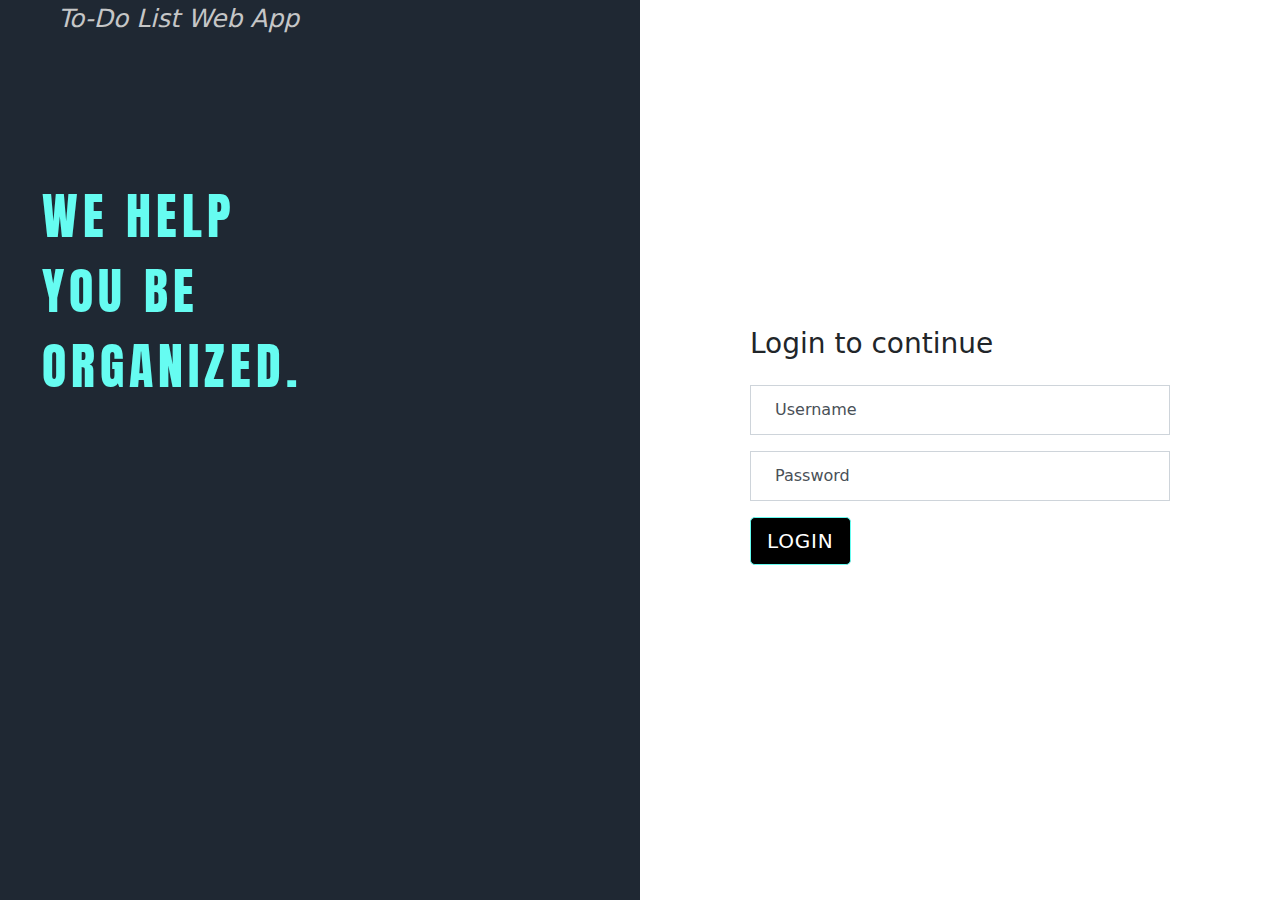
<file: index.html>
<!DOCTYPE html>
<html lang="en">
<head>
    <meta charset="UTF-8">
    <meta http-equiv="X-UA-Compatible" content="IE=edge">
    <meta name="viewport" content="width=device-width, initial-scale=1.0">
    <title>ToDoList Web App</title>
    <link rel="stylesheet" href="css/style.css">
    <link rel="stylesheet" href="css/bootstrap.min.css">
    <link href="https://fonts.googleapis.com/css2?family=Merienda&display=swap" rel="stylesheet">
    <link rel="stylesheet" href="https://cdnjs.cloudflare.com/ajax/libs/font-awesome/5.15.3/css/all.min.css" integrity="sha512-iBBXm8fW90+nuLcSKlbmrPcLa0OT92xO1BIsZ+ywDWZCvqsWgccV3gFoRBv0z+8dLJgyAHIhR35VZc2oM/gI1w==" crossorigin="anonymous" referrerpolicy="no-referrer" />
    <link rel="preconnect" href="https://fonts.googleapis.com">
<link rel="preconnect" href="https://fonts.gstatic.com" crossorigin>
<link href="https://fonts.googleapis.com/css2?family=Anton&display=swap" rel="stylesheet">
</head>
<body>
    <div class="container-fluid">
        <div class="row no-gutter">
          <div class="d-none d-md-flex col-md-4 col-lg-6 " style="background-color: #1f2833;">
           <div> <div> <i class="far   fa-list-alt" style="color: #c5c6c7; margin: 30px; font-size: 25px;">  &nbsp; To-Do List Web App</i></div>
            <div  style="color:#66fcf1 ;"> <p style="font-size: 50px; margin-top:140px; margin-left: 30px; font-family: 'Anton', sans-serif; letter-spacing: 5PX;">WE HELP<br> YOU BE <br> ORGANIZED.</p></div></div>
           
        </div>
          <div class="col-md-8 col-lg-6">
            <div class="login d-flex align-items-center py-5">
              <div class="container">
                <div class="row">
                  <div class="col-md-8 col-lg-9 mx-auto" style="padding-bottom: 0%;">
                    <h3 class="login-heading mb-4"> <b> Login to continue</b></h3>
                    <form action="main.html" onsubmit="return validation();">
                      <div class="form-label-group">
                        <input type="text" id="inputEmail" class="form-control" placeholder="Email address" style="border-radius: 0%;">
                        <label for="inputEmail">Username</label>
                        
                      </div>
                      
      
                      <div class="form-label-group">
                        <input type="password" id="inputPassword" class="form-control" placeholder="Password" style="border-radius: 0%;" >
                        <label for="inputPassword">Password</label>
                        
                      </div>
                      
      
                      
                      <button class="btn btn-lg btn-primary btn-block btn-login text-uppercase font-weight-bold mb-2" style="border-color: #66fcf1; background-color: black;" type="submit">Login</button>
                      
                        
                    </form>
                  </div>
                </div>
              </div>
            </div>
          </div>
        </div>
      </div>
    
      <script src="https://ajax.googleapis.com/ajax/libs/jquery/3.5.1/jquery.min.js"></script>
<script src="css/main.js"></script>

</body>
</html>
</file>
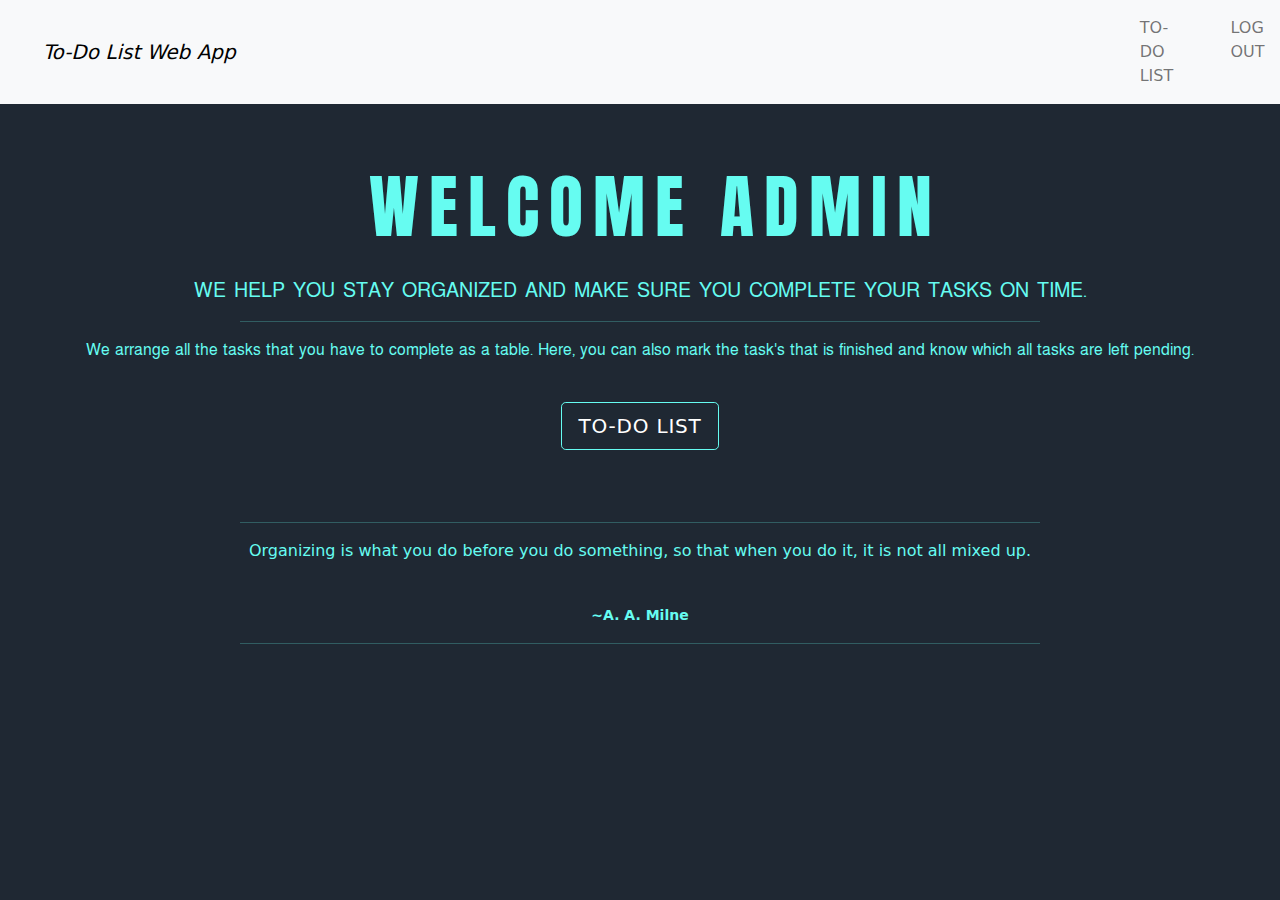
<file: main.html>
<!DOCTYPE html>
<html lang="en">
<head>
    <meta charset="UTF-8">
    <meta http-equiv="X-UA-Compatible" content="IE=edge">
    <meta name="viewport" content="width=device-width, initial-scale=1.0">
    <title>ToDoList Web App</title>

    <link rel="stylesheet" href="css/style.css">
    <link rel="stylesheet" href="css/bootstrap.min.css">
    <link href="https://fonts.googleapis.com/css2?family=Merienda&display=swap" rel="stylesheet">
    <link rel="stylesheet" href="https://cdnjs.cloudflare.com/ajax/libs/font-awesome/5.15.3/css/all.min.css" integrity="sha512-iBBXm8fW90+nuLcSKlbmrPcLa0OT92xO1BIsZ+ywDWZCvqsWgccV3gFoRBv0z+8dLJgyAHIhR35VZc2oM/gI1w==" crossorigin="anonymous" referrerpolicy="no-referrer" />
    <link rel="preconnect" href="https://fonts.googleapis.com">
<link rel="preconnect" href="https://fonts.gstatic.com" crossorigin>
<link href="https://fonts.googleapis.com/css2?family=Anton&display=swap" rel="stylesheet">
<link href="https://fonts.googleapis.com/css2?family=Almarai:wght@300&display=swap" rel="stylesheet">
</head>
<body style="background-color: #1f2833;">
    <nav class="navbar navbar-expand-lg navbar-light bg-light sticky-top" style=" width: 100%;">
        <a class="navbar-brand" href="#">
            <i class="far   fa-list-alt" style="color: black; margin: 30px; font-size: 20px;">  &nbsp; To-Do List Web App</i>
         
          
        </a>
        <button class="navbar-toggler" type="button" data-toggle="collapse" data-target="#navbarNavAltMarkup" aria-controls="navbarNavAltMarkup" aria-expanded="false" aria-label="Toggle navigation">
          <span class="navbar-toggler-icon"></span>
        </button>
        <div class="collapse navbar-collapse" id="navbarNavAltMarkup" style="padding-left: 850px;">
          <div class="navbar-nav ml-auto">
            
            <a class="nav-link" href="todolist.html" >TO-DO LIST</a>
            <a class="nav-link" href="index.html" style="padding-left:30px ;">LOG OUT</a>
          </div>
        </div>
      </nav>

     <div style="color:#66fcf1 ; align-items: center;"  id="demo">
        
       <center> <p style="font-size: 70px; margin-top:50px; margin-left: 30px; font-family: 'Anton', sans-serif; letter-spacing: 10PX;">WELCOME ADMIN</p>
                <!-- <br> -->
                <p style="font-size: 20px; font-family: 'Almarai', sans-serif; word-spacing: 4px; text-transform: uppercase;">  We help you stay organized and make sure you complete your tasks on time.</p>

                <hr style="width:800px">
                <p style="font-family:'Almarai', sans-serif ;  word-spacing: 2px;">We arrange all the tasks that you have to complete as a table. Here, you can also mark the task's that is finished and know which all tasks are left pending.</p>
                <br><a href="todolist.html">
                <button class="btn btn-lg btn-primary btn-block btn-login text-uppercase font-weight-bold mb-2" style="border-color: #66fcf1; background-color:#1f2833 ;" id="button"  >  To-Do List</button></a>

                <!-- <hr> -->
    </center>
     </div>
<br>
<br>


     <div class="item active" style="color:#66fcf1 ; align-items: center;">
        
          <div class="row">
            
            <div class="col-lm-3 text-center "><center><hr style="width:800px ;" ></center>
                <i class="fas fa-quote-left"></i>
              <p>Organizing is what you do before you do something, so that when you do it, it is not all mixed up.</p>
              <i class="fas fa-quote-right"></i><br>
              <small><b>~A. A. Milne</b></small>
            </div>
          </div>
        </blockquote><center><hr style="width:800px ;" ></center>
      </div>
      

     
              
            



</body>
</html>
</file>
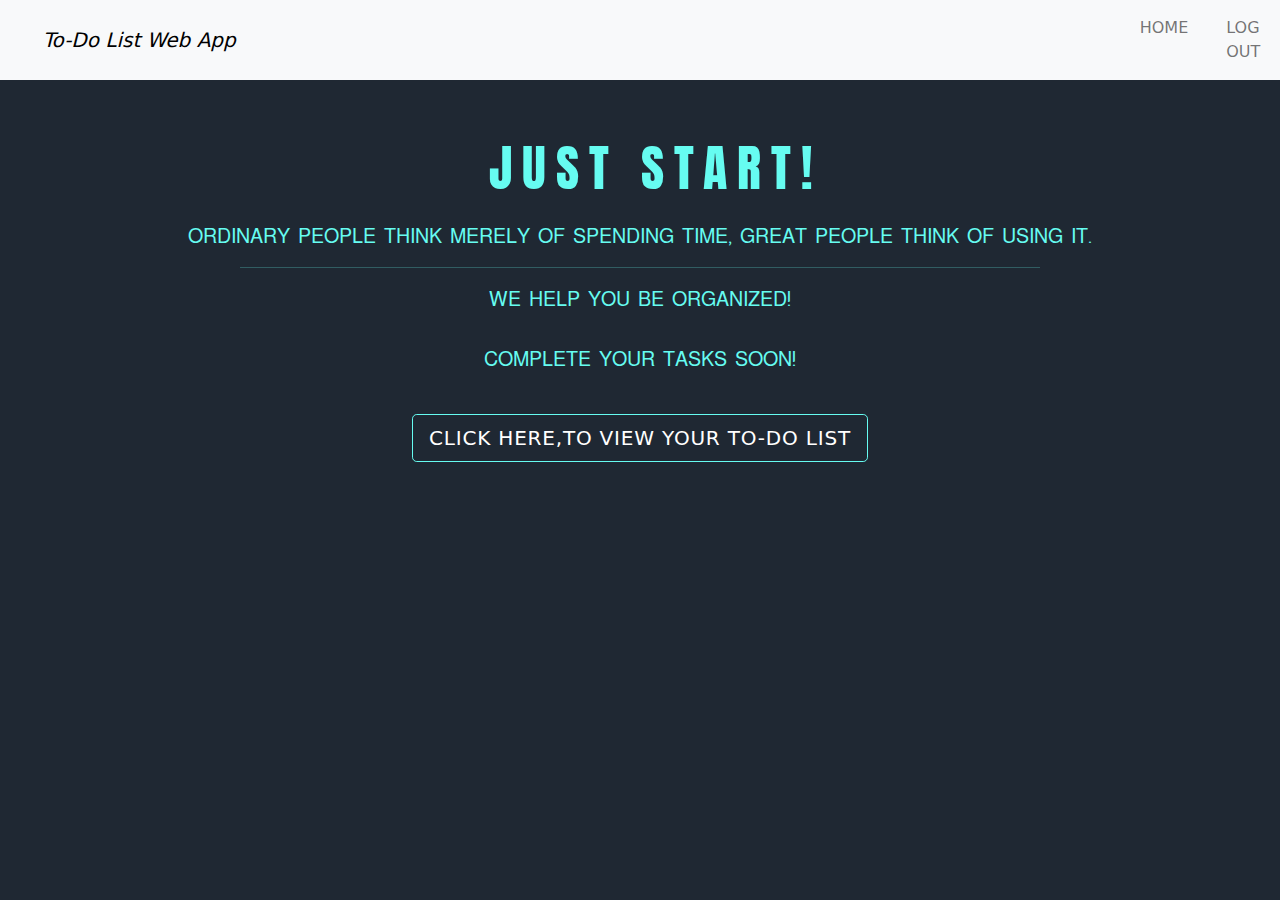
<file: todolist.html>
<!DOCTYPE html>
<html lang="en">
<head>
    <meta charset="UTF-8">
    <meta http-equiv="X-UA-Compatible" content="IE=edge">
    <meta name="viewport" content="width=device-width, initial-scale=1.0">
    <title>ToDoList Web App</title>

    <link rel="stylesheet" href="css/style.css">
    <link rel="stylesheet" href="css/bootstrap.min.css">
    <link href="https://fonts.googleapis.com/css2?family=Merienda&display=swap" rel="stylesheet">
    <link rel="stylesheet" href="https://cdnjs.cloudflare.com/ajax/libs/font-awesome/5.15.3/css/all.min.css" integrity="sha512-iBBXm8fW90+nuLcSKlbmrPcLa0OT92xO1BIsZ+ywDWZCvqsWgccV3gFoRBv0z+8dLJgyAHIhR35VZc2oM/gI1w==" crossorigin="anonymous" referrerpolicy="no-referrer" />
    <link rel="preconnect" href="https://fonts.googleapis.com">
<link rel="preconnect" href="https://fonts.gstatic.com" crossorigin>
<link href="https://fonts.googleapis.com/css2?family=Anton&display=swap" rel="stylesheet">
<link href="https://fonts.googleapis.com/css2?family=Almarai:wght@300&display=swap" rel="stylesheet">

</head>
<body style="background-color: #1f2833; border-color: #66fcf1;">

    <nav class="navbar navbar-expand-lg navbar-light bg-light sticky-top" style=" width: 100%;">
        <a class="navbar-brand" href="#">
            <i class="far   fa-list-alt" style="color: black; margin: 30px; font-size: 20px;">  &nbsp; To-Do List Web App</i>
          
          
        </a>
        <button class="navbar-toggler" type="button" data-toggle="collapse" data-target="#navbarNavAltMarkup" aria-controls="navbarNavAltMarkup" aria-expanded="false" aria-label="Toggle navigation">
          <span class="navbar-toggler-icon"></span>
        </button>
        <div class="collapse navbar-collapse" id="navbarNavAltMarkup" style="padding-left: 850px;">
          <div class="navbar-nav ml-auto">
            
            <a class="nav-link" href="main.html" >HOME</a>
            <a class="nav-link" href="index.html" style="padding-left:30px ;">LOG OUT</a>
          </div>
        </div>
      </nav>

      <div style="color:#66fcf1 ; align-items: center;"  id="demo">
        
        <center> <p style="font-size: 50px; margin-top:50px; margin-left: 30px; font-family: 'Anton', sans-serif; letter-spacing: 10PX;">JUST START!</p>
                 <!-- <br> -->
                 <p style="font-size: 20px; font-family: 'Almarai', sans-serif; word-spacing: 4px; text-transform: uppercase;"> Ordinary people
                    think merely of spending time,
                    great people think of using it.</p>
 
                 <hr style="width:800px">
                 <p style="font-size: 20px; font-family: 'Almarai', sans-serif; word-spacing: 4px; text-transform: uppercase;"> We help you be organized! <br><br>Complete your tasks soon!
                </p>
                 <br>
                 <button class="btn btn-lg btn-primary btn-block btn-login text-uppercase font-weight-bold mb-2" style="border-color: #66fcf1; background-color:#1f2833 ;" id="button" >Click here,to view your To-Do List</button>
 
                 
                 <!-- <hr> -->
     </center>
     <div class="row justify-content-center mt-4">
                  <div class="col-md-8 col-10 " style="z-index: 100;">
                      <ul class="list-group text-white" id="todoList">
                          
                      </ul>
                  </div>
              </div>
      </div>
      
      <script src="https://ajax.googleapis.com/ajax/libs/jquery/3.5.1/jquery.min.js"></script>
    <script src="css/todo.js"></script>
</body>
</html>
</file>
<file: css/style.css>
:root {
    --input-padding-x: 1.5rem;
    --input-padding-y: 0.75rem;
  }
  
  .login,
  .image {
    min-height: 100vh;
  }
  
  .bg-image {
    background-image: url('https://source.unsplash.com/WEQbe2jBg40/600x1200');
    background-size: cover;
    background-position: center;
  }
  
  .login-heading {
    font-weight: 300;
  }
  
  .btn-login {
    font-size: 0.9rem;
    letter-spacing: 0.05rem;
    padding: 0.75rem 1rem;
    border-radius: 2rem;
  }
  
  .form-label-group {
    position: relative;
    margin-bottom: 1rem;
  }
  
  .form-label-group>input,
  .form-label-group>label {
    padding: var(--input-padding-y) var(--input-padding-x);
    height: auto;
    border-radius: 2rem;
  }
  
  .form-label-group>label {
    position: absolute;
    top: 0;
    left: 0;
    display: block;
    width: 100%;
    margin-bottom: 0;
    /* Override default `<label>` margin */
    line-height: 1.5;
    color: #495057;
    cursor: text;
    /* Match the input under the label */
    border: 1px solid transparent;
    border-radius: .25rem;
    transition: all .1s ease-in-out;
  }
  
  .form-label-group input::-webkit-input-placeholder {
    color: transparent;
  }
  
  .form-label-group input:-ms-input-placeholder {
    color: transparent;
  }
  
  .form-label-group input::-ms-input-placeholder {
    color: transparent;
  }
  
  .form-label-group input::-moz-placeholder {
    color: transparent;
  }
  
  .form-label-group input::placeholder {
    color: transparent;
  }
  
  .form-label-group input:not(:placeholder-shown) {
    padding-top: calc(var(--input-padding-y) + var(--input-padding-y) * (2 / 3));
    padding-bottom: calc(var(--input-padding-y) / 3);
  }
  
  .form-label-group input:not(:placeholder-shown)~label {
    padding-top: calc(var(--input-padding-y) / 3);
    padding-bottom: calc(var(--input-padding-y) / 3);
    font-size: 12px;
    color: #777;
  }
  
  /* Fallback for Edge
  -------------------------------------------------- */
  
  @supports (-ms-ime-align: auto) {
    .form-label-group>label {
      display: none;
    }
    .form-label-group input::-ms-input-placeholder {
      color: #777;
    }
  }
  
  /* Fallback for IE
  -------------------------------------------------- */
  
  @media all and (-ms-high-contrast: none),
  (-ms-high-contrast: active) {
    .form-label-group>label {
      display: none;
    }
    .form-label-group input:-ms-input-placeholder {
      color: #777;
    }
  }
  

  button:hover  {
    background-color: #66fcf1;
  }



  /* carousel */
#quote-carousel 
{
  padding: 0 10px 30px 10px;
  margin-top: 30px 0px 0px;
}

/* Control buttons  */
#quote-carousel .carousel-control
{
  background: none;
  color: #222;
  font-size: 2.3em;
  text-shadow: none;
  margin-top: 30px;
}
/* Previous button  */
#quote-carousel .carousel-control.left 
{
  left: -12px;
}
/* Next button  */
#quote-carousel .carousel-control.right 
{
  right: -12px !important;
}
/* Changes the position of the indicators */
#quote-carousel .carousel-indicators 
{
  right: 50%;
  top: auto;
  bottom: 0px;
  margin-right: -19px;
}
/* Changes the color of the indicators */
#quote-carousel .carousel-indicators li 
{
  background: #c0c0c0;
}
#quote-carousel .carousel-indicators .active 
{
  background: #333333;
}
#quote-carousel img
{
  width: 250px;
  height: 100px
}
/* End carousel */

.item blockquote {
    border-left: none; 
    margin: 0;
}

.item blockquote img {
    margin-bottom: 10px;
}

.item blockquote p:before {
    content: "\f10d";
    font-family: 'Fontawesome';
    float: left;
    margin-right: 10px;
}



/**
  MEDIA QUERIES
*/

/* Small devices (tablets, 768px and up) */
@media (min-width: 768px) { 
    #quote-carousel 
    {
      margin-bottom: 0;
      padding: 0 40px 30px 40px;
      margin-top: 30px;
    }
    
}

/* Small devices (tablets, up to 768px) */
@media (max-width: 768px) { 
    
    /* Make the indicators larger for easier clicking with fingers/thumb on mobile */
    
    #quote-carousel .carousel-indicators {
        bottom: -20px !important;  
    }
    #quote-carousel .carousel-indicators li {
        display: inline-block;
        margin: 0px 5px;
        width: 15px;
        height: 15px;
    }
    #quote-carousel .carousel-indicators li.active {
        margin: 0px 5px;
        width: 20px;
        height: 20px;
    }
}
</file>
